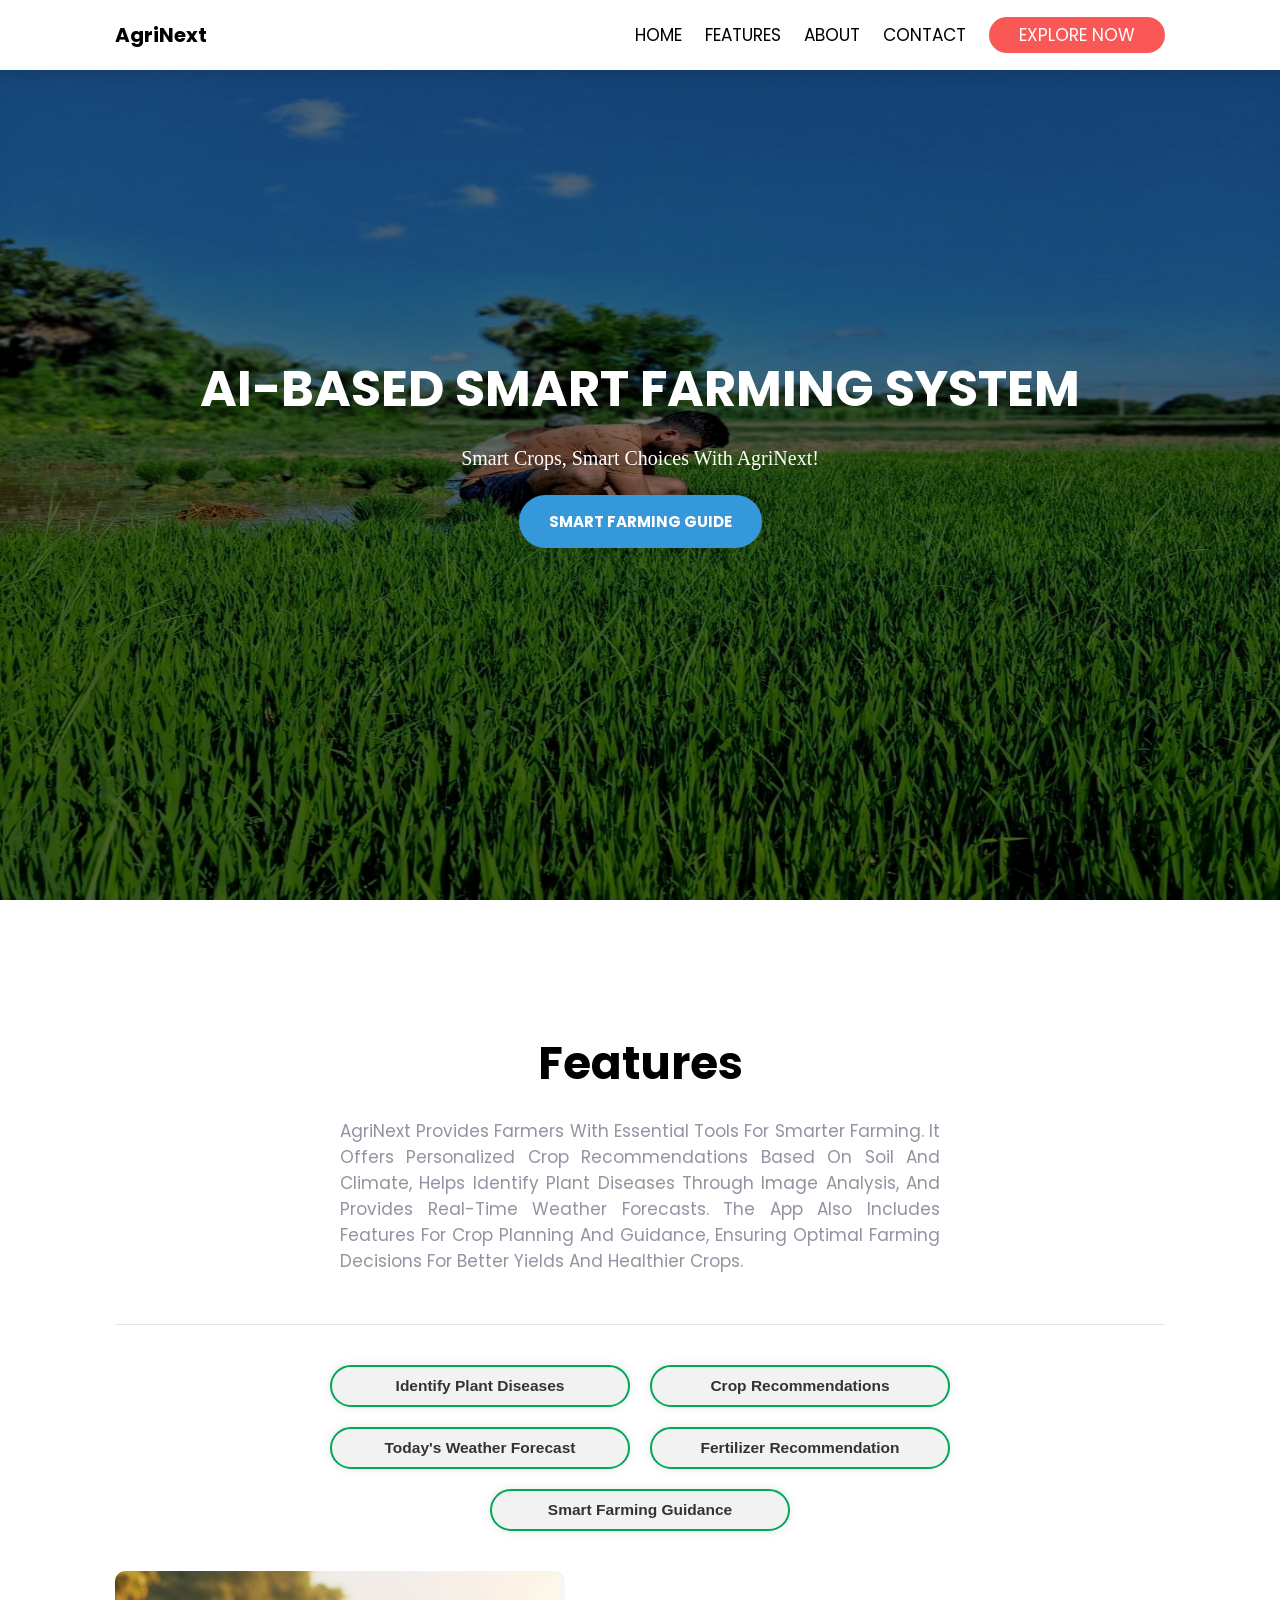
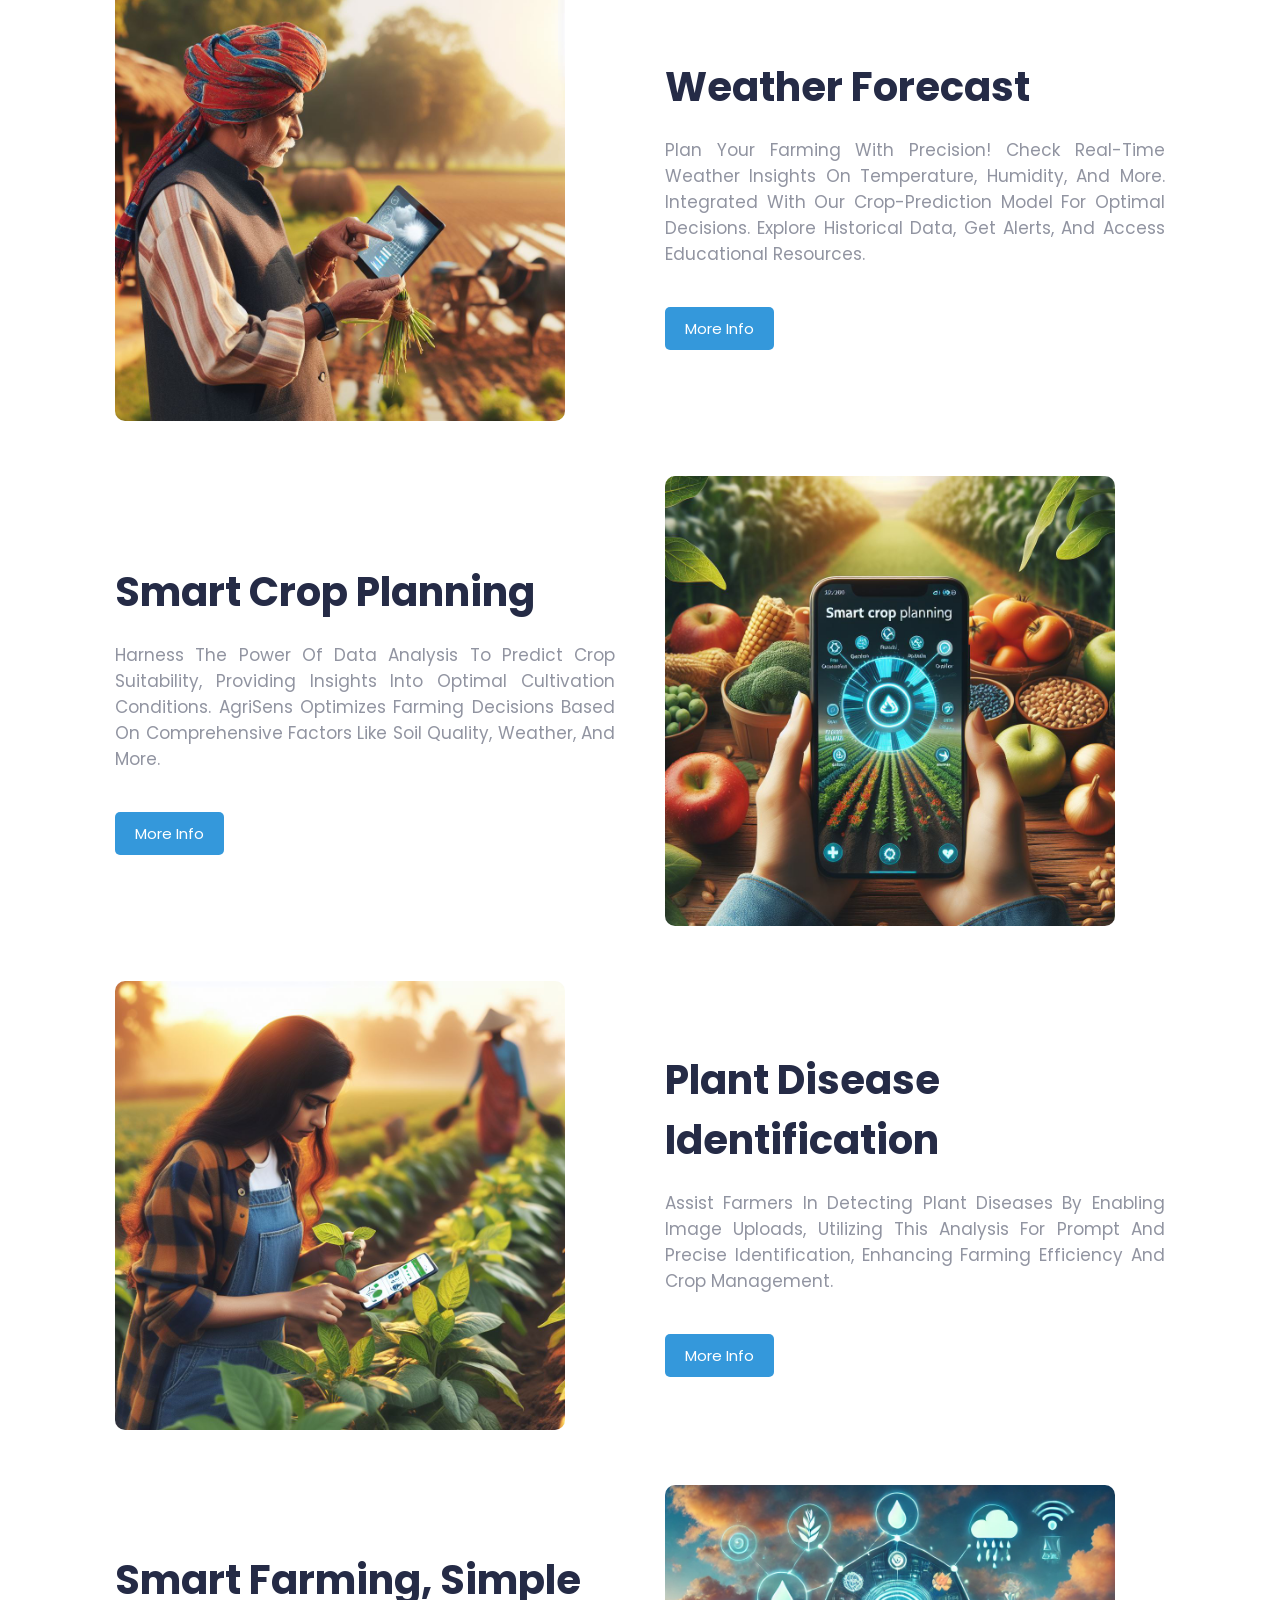
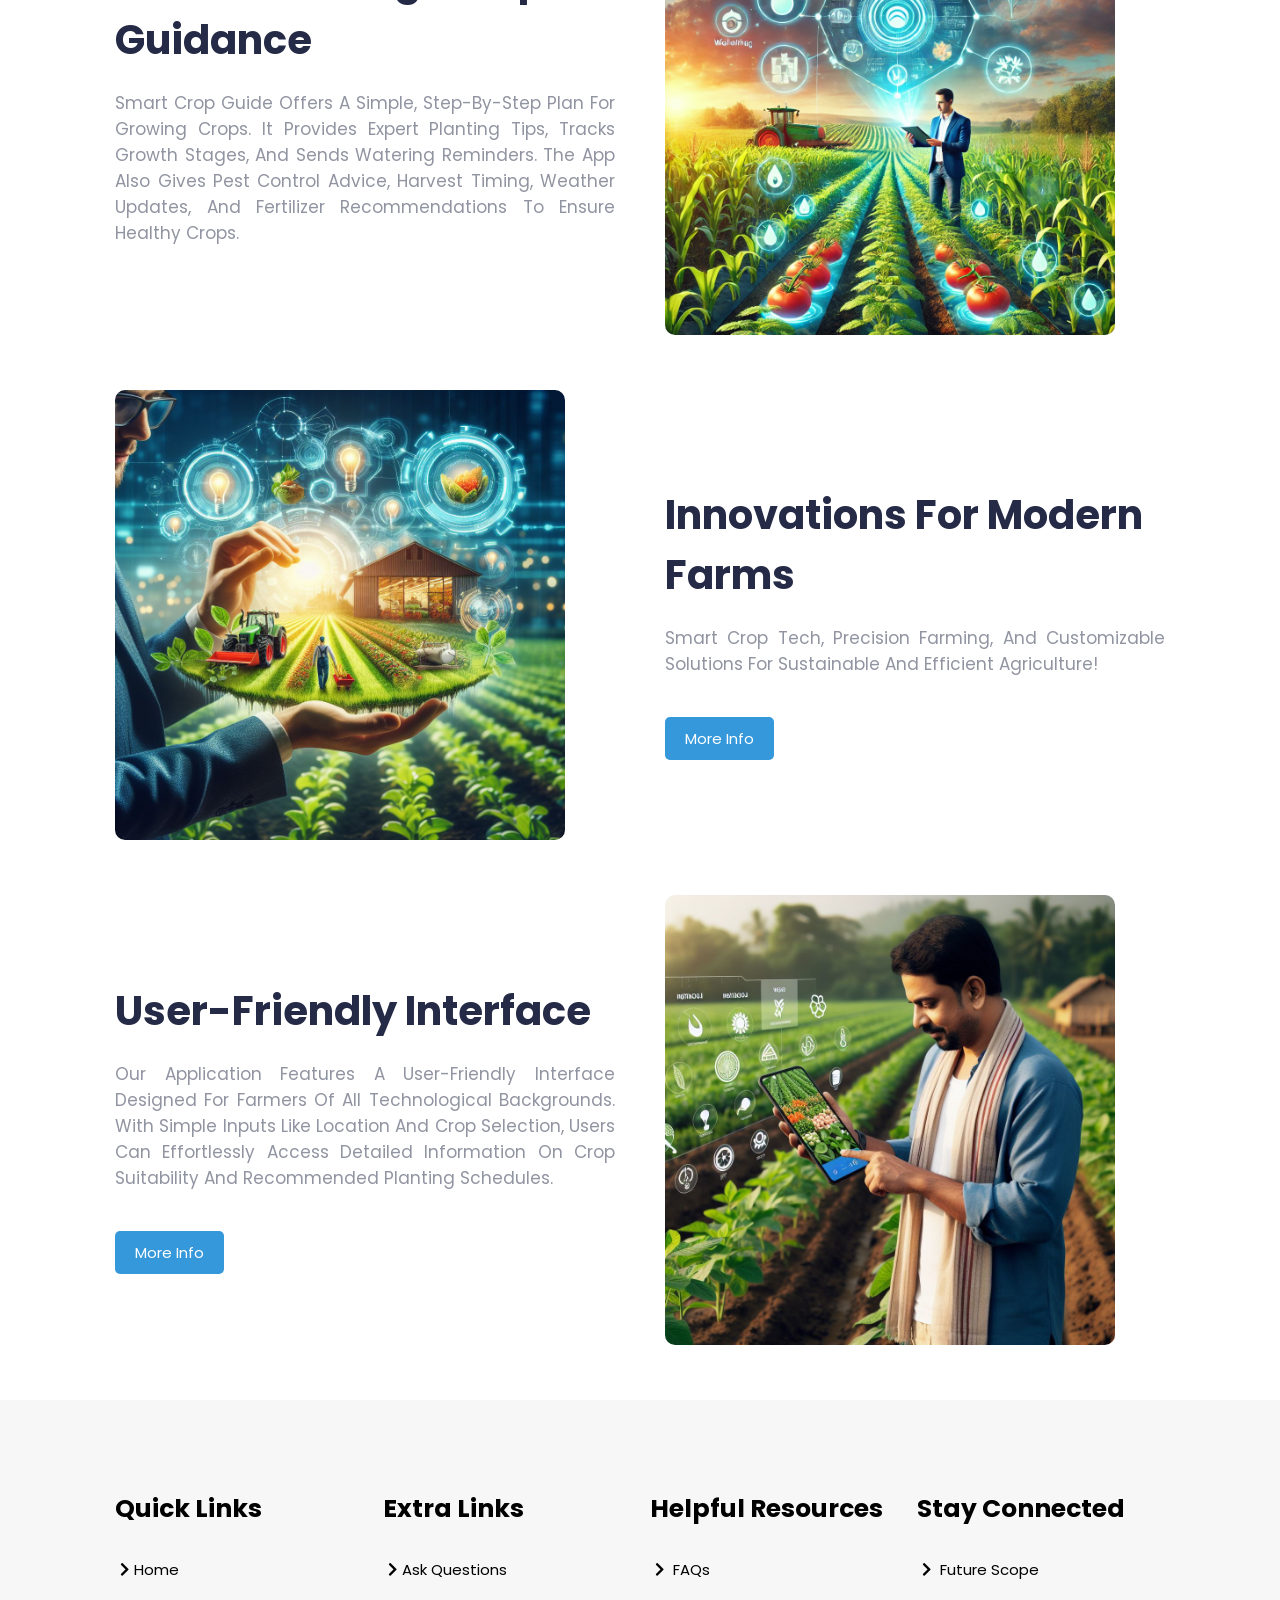
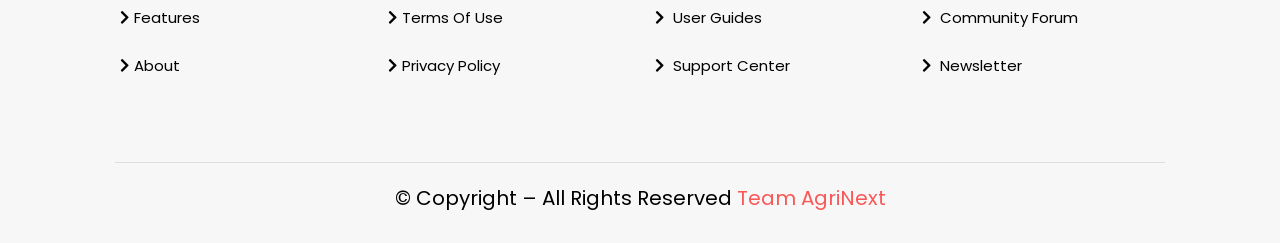
<file: AgriNext-web-app/index.html>
<!DOCTYPE html>
<html lang="en">
  <head>
    <meta charset="UTF-8" />
    <meta http-equiv="X-UA-Compatible" content="IE=edge" />
    <meta name="viewport" content="width=device-width, initial-scale=1.0" />
    <title>AgriNext</title>
    <link rel="stylesheet" href="css/style.css" />
    <link
      rel="stylesheet"
      href="https://cdnjs.cloudflare.com/ajax/libs/font-awesome/5.15.4/css/all.min.css"
    />
  </head>

  <body>
    <!-- navbar sections starts  -->
    <header class="header">
      <div class="logo">
        <h1>AgriNext</h1>
      </div>

      <nav class="navbar">
        <a href="#home">Home</a>
        <a href="#features">Features</a>
        <a href="#footer">About</a>
        <a href="#footer">Contact</a>
        <a href="explore/index.html" class="btn">EXPLORE NOW</a>
      </nav>

      <div class="fas fa-bars" id="menu-btn"></div>
    </header>
    <!-- navbar sections ends  -->

    <!-- home section stars  -->

    <section class="home" id="home">
      <div class="content">
        <h1>AI-BASED SMART FARMING SYSTEM</h1>
        <p>Smart Crops, Smart Choices with AgriNext!</p>

        <a href="guide/index.html" class="home-btn" target="_blank "
          >Smart Farming guide</a
        >
      </div>

      <div class="image">
        <img class="image" src="images/amit-front2.jpg" alt="heading-image" />
      </div>
    </section>

    <!-- home section ends -->

    <!-- features sectin starts  -->

    <section class="features" id="features">
      <div class="heading">
        <h1>Features</h1>
        <p>
          AgriNext provides farmers with essential tools for smarter farming. It
          offers personalized crop recommendations based on soil and climate,
          helps identify plant diseases through image analysis, and provides
          real-time weather forecasts. The app also includes features for crop
          planning and guidance, ensuring optimal farming decisions for better
          yields and healthier crops.
        </p>
      </div>

      <div class="button-container0">
        
        <a href="https://agrinext-plant-disease.streamlit.app/"
          class="buttonn"
          target="_blank">
          Identify Plant Diseases
        </a>
        <a href="https://agrinext-crop-recommendation.streamlit.app/"
          class="buttonn"
          target="_blank">
          Crop Recommendations
        </a>
        <a href="weather-forecast/index.html" class="buttonn"
          >Today's Weather Forecast</a
        >
        <a href="developing-phase/index.html" class="buttonn"
          >Fertilizer recommendation</a
        >
        <a href="guide/index.html" class="buttonn">Smart Farming Guidance</a>
      </div>

      <div class="row">
        <!-- 0 Tab  -->
        <div class="image">
          <img
            src="images/weather.jpg"
            alt="crop-planning"
            class="rounded-corner-image"
          />
        </div>

        <div class="content">
          <h1>weather Forecast</h1>
          <p>
            Plan Your Farming With Precision! Check Real-Time Weather Insights
            On Temperature, Humidity, And More. Integrated With Our
            Crop-Prediction Model For Optimal Decisions. Explore Historical
            Data, Get Alerts, And Access Educational Resources.
          </p>
          <a href="#" class="all-btn">more info</a>
        </div>

        <!-- 0 Tab  -->

        <!-- 1 Tab  -->

        <div class="content">
          <h1>Smart Crop Planning</h1>
          <p>
            Harness the power of data analysis to predict crop suitability,
            providing insights into optimal cultivation conditions. AgriSens
            optimizes farming decisions based on comprehensive factors like soil
            quality, weather, and more.
          </p>
          <a href="#" class="all-btn">more info</a>
        </div>

        <div class="image">
          <img
            src="images/crop-planning.jpg"
            alt="crop-planning"
            class="rounded-corner-image"
          />
        </div>

        <!-- 1 Tab  -->

        <!-- 2 Tab  -->
        <div class="image">
          <img
            src="images/desease-dect.jpeg"
            alt="Disease-Detection"
            class="rounded-corner-image"
          />
        </div>

        <div class="content">
          <h1>Plant Disease Identification</h1>
          <p>
            Assist farmers in detecting plant diseases by enabling image
            uploads, utilizing this analysis for prompt and precise
            identification, enhancing farming efficiency and crop management.
          </p>
          <a href="#" class="all-btn">more info</a>
        </div>

        <!-- 2 Tab  -->

        <!-- 3 Tab  -->

        <div class="content">
          <h1>Smart Farming, Simple Guidance</h1>
          <p>
            Smart Crop Guide offers a simple, step-by-step plan for growing
            crops. It provides expert planting tips, tracks growth stages, and
            sends watering reminders. The app also gives pest control advice,
            harvest timing, weather updates, and fertilizer recommendations to
            ensure healthy crops.
          </p>
        </div>
        <div class="image">
          <img
            src="images/farmer.jpg"
            alt="crop-planning"
            class="rounded-corner-image"
          />
        </div>

        <!-- 3 Tab  -->

        <!-- 4 Tab  -->

        <div class="image">
          <img
            src="images/modern-farm.jpg"
            alt="modern-farms"
            class="rounded-corner-image"
          />
        </div>

        <div class="content">
          <h1>Innovations for Modern Farms</h1>
          <p>
            Smart Crop Tech, Precision Farming, and Customizable Solutions for
            Sustainable and Efficient Agriculture!
          </p>
          <a href="#" class="all-btn">more info</a>
        </div>

        <!-- 4 Tab  -->

        <!-- 5 Tab  -->

        <div class="content">
          <h1>User-Friendly Interface</h1>
          <p>
            Our application features a user-friendly interface designed for
            farmers of all technological backgrounds. With simple inputs like
            location and crop selection, users can effortlessly access detailed
            information on crop suitability and recommended planting schedules.
          </p>
          <a href="#" class="all-btn">more info</a>
        </div>

        <div class="image">
          <img
            src="images/User-Friendly.jpeg"
            alt="user-friendly"
            class="rounded-corner-image"
          />
        </div>

        <!-- 5 Tab  -->
      </div>
    </section>

    <!-- features sectin ends -->

    <!-- about section starts  -->

    
       
      
    <!-- footer section starts  -->

    <section class="footer" id="footer">
      <div class="box-container">
        <div class="box">
          <h3>quick links</h3>
          <a href="#home"><i class="fas fa-chevron-right"></i>home</a>
          <a href="#features"><i class="fas fa-chevron-right"></i>features</a>
          <a href="#about"><i class="fas fa-chevron-right"></i>about</a>
        </div>

        <div class="box">
          <h3>extra links</h3>
          <a href="#"><i class="fas fa-chevron-right"></i>ask questions</a>
          <a href="#"><i class="fas fa-chevron-right"></i>terms of use</a>
          <a href="#"><i class="fas fa-chevron-right"></i>privacy policy</a>
        </div>

        <div class="box">
          <h3>Helpful Resources</h3>
          <a href="#"><i class="fas fa-chevron-right"></i> FAQs</a>
          <a href="#"><i class="fas fa-chevron-right"></i> User Guides</a>
          <a href="#"><i class="fas fa-chevron-right"></i> Support Center</a>
        </div>

        <div class="box">
          <h3>Stay Connected</h3>
          <a href="#"><i class="fas fa-chevron-right"></i> Future Scope</a>
          <a href="#"><i class="fas fa-chevron-right"></i> Community Forum</a>
          <a href="#"><i class="fas fa-chevron-right"></i> Newsletter</a>
        </div>
      </div>

      <div class="credit">
        © Copyright – All Rights Reserved
        <a target="_blank"><span>Team AgriNext</span> </a>
      </div>
    </section>

    <!-- footer section ends -->
    </chat>

    <!--Chat-bot-->

    <script src="js/main.js"></script>
  </body>
</html>
</file>
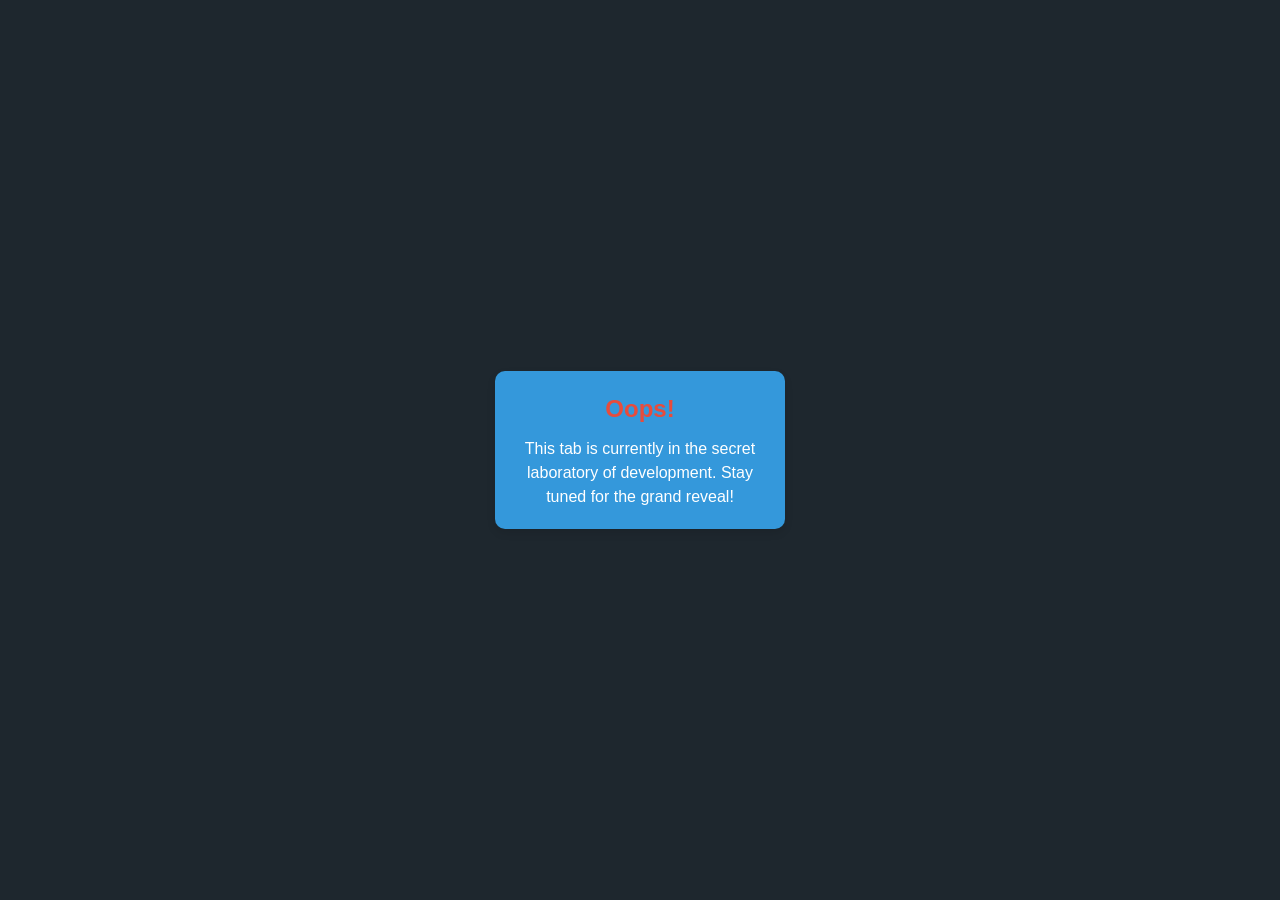
<file: AgriNext-web-app/developing-phase/index.html>
<!DOCTYPE html>
<html lang="en">
<head>
    <meta charset="UTF-8">
    <meta name="viewport" content="width=device-width, initial-scale=1.0">
    <title>Under Development Tab</title>
    <style>
        body {
            font-family: 'Roboto', sans-serif;
            margin: 0;
            padding: 0;
            display: flex;
            align-items: center;
            justify-content: center;
            height: 100vh;
            background-color: #1e272e;
            color: #ecf0f1;
        }

        .development-tab {
            background-color: #3498db;
            color: #ffffff;
            padding: 20px;
            border-radius: 10px;
            text-align: center;
            max-width: 250px;
            box-shadow: 0 4px 8px rgba(0, 0, 0, 0.1);
            animation: popUp 1s ease-in-out infinite alternate;
        }

        .development-tab .oops {
            color: #e74c3c;
            font-size: 24px;
            font-weight: bold;
            margin-bottom: 10px;
        }

        .development-tab p {
            margin: 0;
            font-size: 16px;
            line-height: 1.5;
        }

        @keyframes popUp {
            from {
                transform: scale(1);
            }
            to {
                transform: scale(1.05);
            }
        }
    </style>
</head>
<body>
    <div class="development-tab">
        <p class="oops">Oops!</p>
        <p>This tab is currently in the secret laboratory of development. Stay tuned for the grand reveal!</p>
    </div>
</body>
</html>
</file>
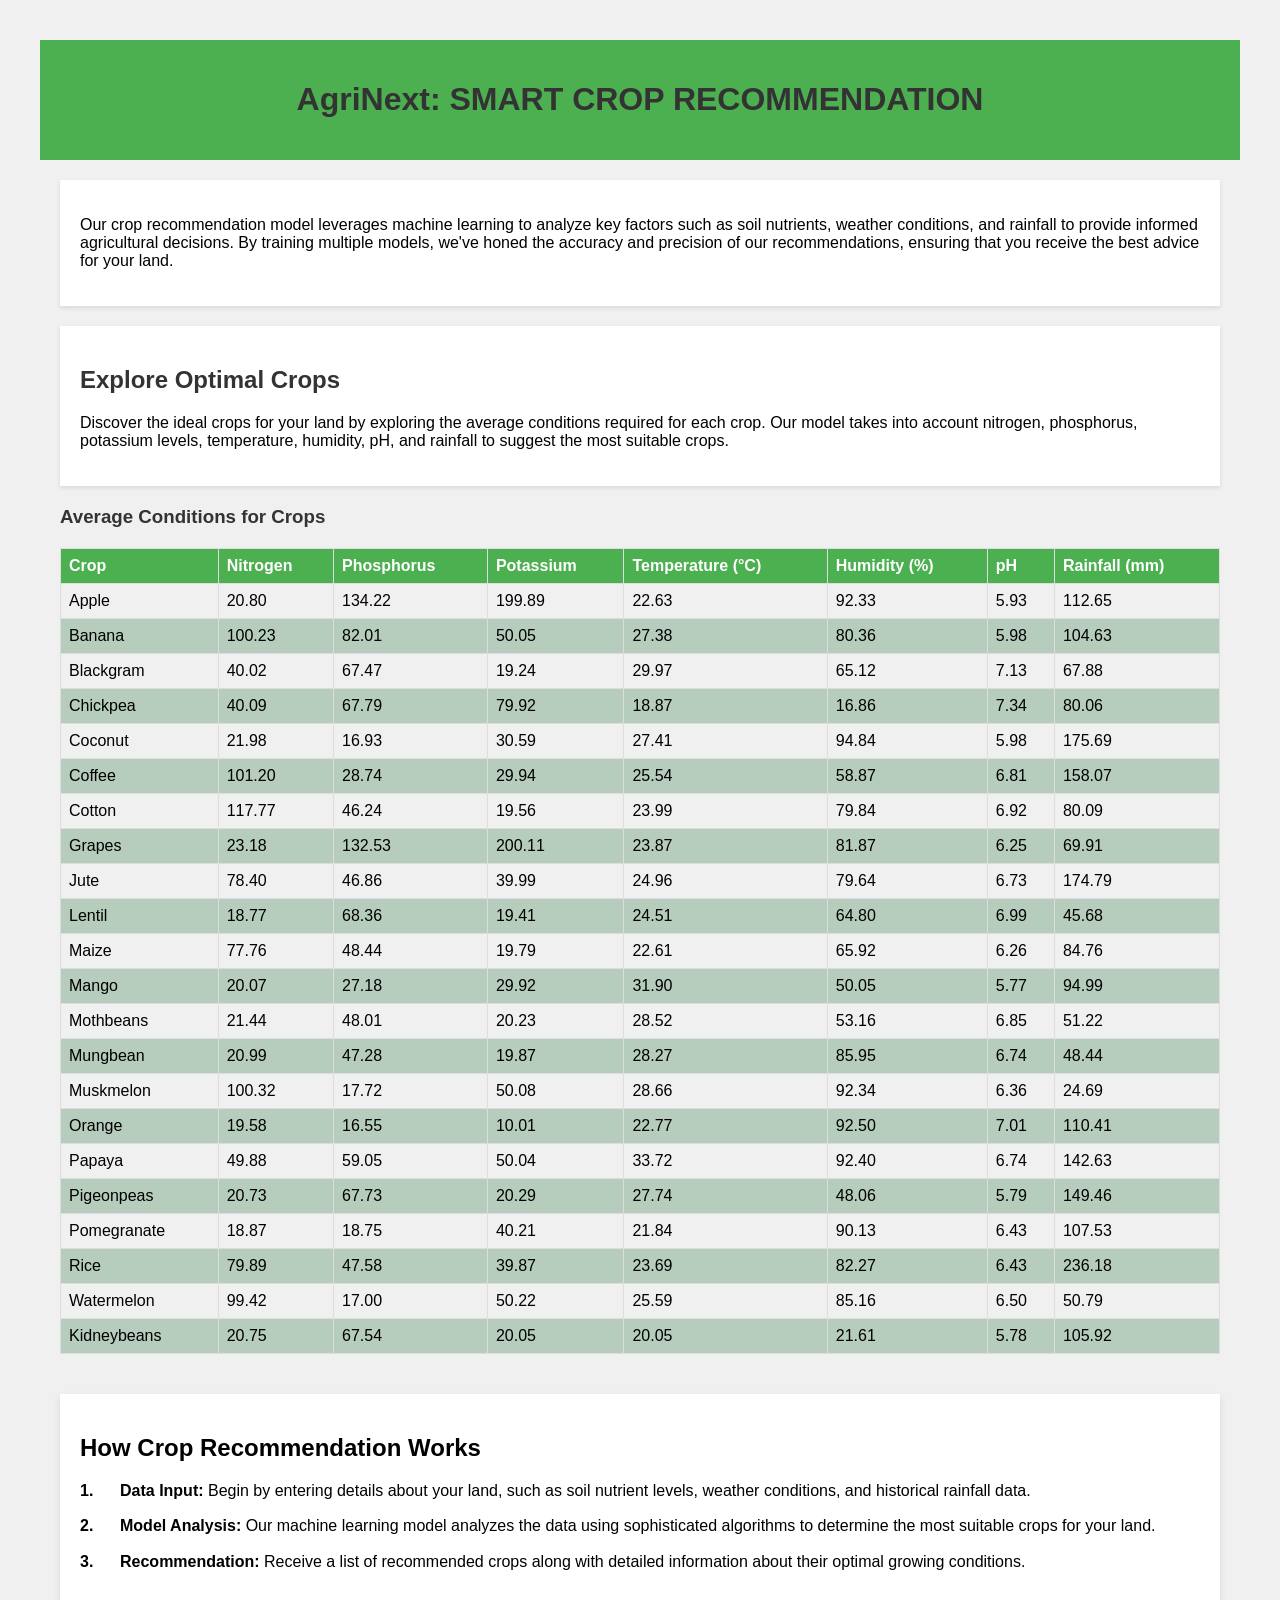
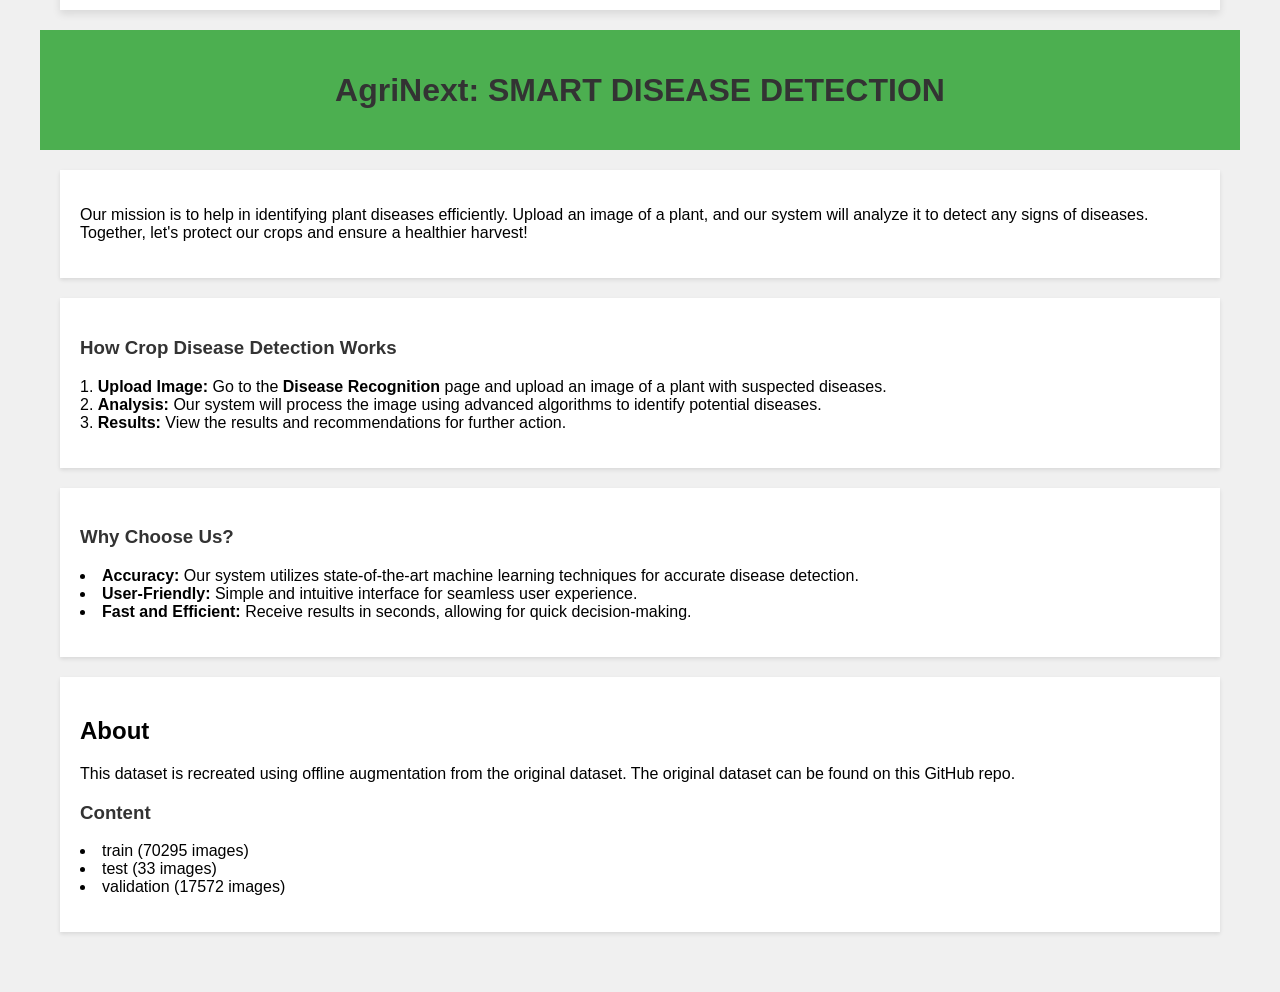
<file: AgriNext-web-app/explore/index.html>
<!DOCTYPE html>
<html lang="en">

<head>
  <meta charset="UTF-8">
  <meta name="viewport" content="width=device-width, initial-scale=1.0">
  <title>AgriNext: Smart Crop Recommendation</title>
  <link rel="stylesheet" href="index.css">
</head>

<body>
  <header>
    <h1>AgriNext: SMART CROP RECOMMENDATION</h1>
  </header>
  <main>
    <section id="model-intro">
      <p>Our crop recommendation model leverages machine learning to analyze key factors such as soil nutrients, weather
        conditions, and rainfall to provide informed agricultural decisions. By training multiple models, we've honed
        the accuracy and precision of our recommendations, ensuring that you receive the best advice for your land.</p>
    </section>
    <section id="explore-crops">
      <h2>Explore Optimal Crops</h2>
      <p>Discover the ideal crops for your land by exploring the average conditions required for each crop. Our model
        takes into account nitrogen, phosphorus, potassium levels, temperature, humidity, pH, and rainfall to suggest
        the most suitable crops.</p>
    </section>
    <section id="crops-table">
      <h3>Average Conditions for Crops</h3>
      <table id="crop-table">
        <thead>
          <tr>
            <th>Crop</th>
            <th>Nitrogen</th>
            <th>Phosphorus</th>
            <th>Potassium</th>
            <th>Temperature (°C)</th>
            <th>Humidity (%)</th>
            <th>pH</th>
            <th>Rainfall (mm)</th>
          </tr>
        </thead>
        <tbody>
          <!-- Table rows will be inserted here by JavaScript -->
        </tbody>
      </table>
    </section>
  </main>

  <section id="crop-recommendation-how-it-works">
    <h2>How Crop Recommendation Works</h2>
    <ol>
      <li><strong>Data Input:</strong> Begin by entering details about your land, such as soil nutrient levels, weather
        conditions, and historical rainfall data.</li>
      <li><strong>Model Analysis:</strong> Our machine learning model analyzes the data using sophisticated algorithms
        to determine the most suitable crops for your land.</li>
      <li><strong>Recommendation:</strong> Receive a list of recommended crops along with detailed information about
        their optimal growing conditions.</li>
    </ol>
  </section>


  <header>
    <h1>AgriNext: SMART DISEASE DETECTION</h1>
  </header>

  <section id="smart-disease-detection">
    <p>Our mission is to help in identifying plant diseases efficiently. Upload an image of a plant, and our system will
      analyze it to detect any signs of diseases. Together, let's protect our crops and ensure a healthier harvest!</p>
  </section>

  <section id="smart-disease-detection">
    <h3>How Crop Disease Detection Works</h3>
    <ol>
      <li><strong>Upload Image:</strong> Go to the <strong>Disease Recognition</strong> page and upload an image of a
        plant with suspected diseases.</li>
      <li><strong>Analysis:</strong> Our system will process the image using advanced algorithms to identify potential
        diseases.</li>
      <li><strong>Results:</strong> View the results and recommendations for further action.</li>
    </ol>
  </section>

  <section id="smart-disease-detection">
    <h3>Why Choose Us?</h3>
    <ul>
      <li><strong>Accuracy:</strong> Our system utilizes state-of-the-art machine learning techniques for accurate
        disease detection.</li>
      <li><strong>User-Friendly:</strong> Simple and intuitive interface for seamless user experience.</li>
      <li><strong>Fast and Efficient:</strong> Receive results in seconds, allowing for quick decision-making.</li>
    </ul>
  </section>


  <section id="about-project">
    <h2>About</h2>
    <p>This dataset is recreated using offline augmentation from the original dataset. The original dataset can be found
      on this GitHub repo.</p>
    <h3>Content</h3>
    <ul>
      <li>train (70295 images)</li>
      <li>test (33 images)</li>
      <li>validation (17572 images)</li>
    </ul>
  </section>



  <script src="index.js"></script>
</body>

</html>
</file>
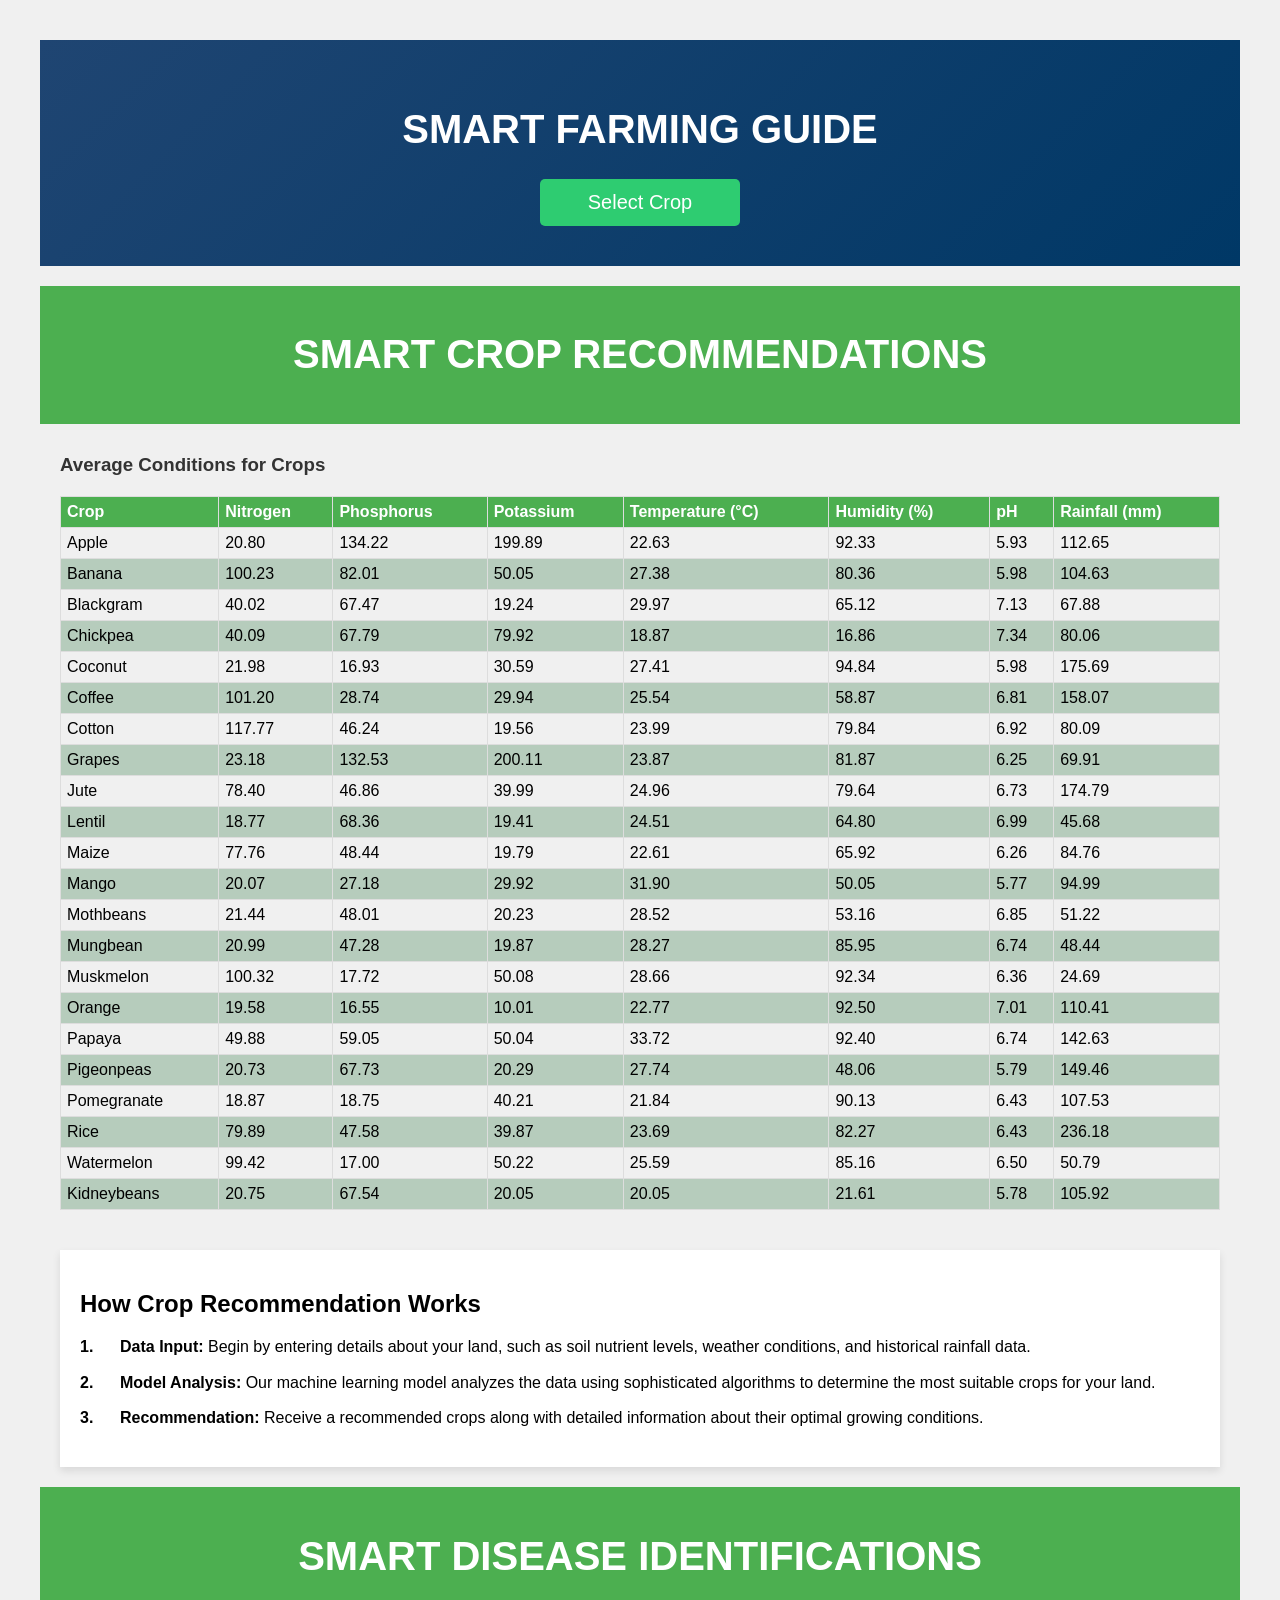
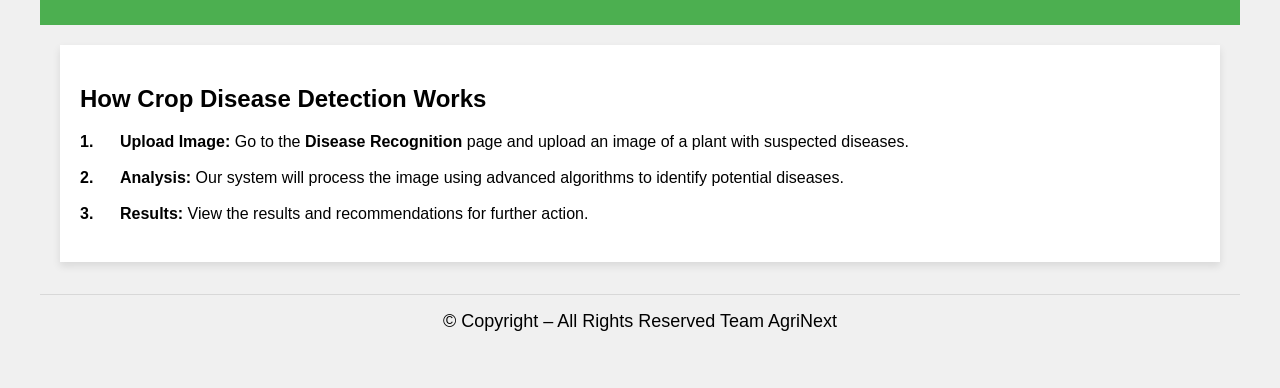
<file: AgriNext-web-app/guide/index.html>
<!DOCTYPE html>
<html lang="en">
  <head>
    <meta charset="UTF-8" />
    <meta name="viewport" content="width=device-width, initial-scale=1.0" />
    <title>Guidance</title>
    <link rel="stylesheet" href="styles.css" />
  </head>

  <body>
    <div class="container">
      <header class="hero">
        <h1>SMART FARMING GUIDE</h1>
        <div class="dropdown">
          <button class="dropbtn" onclick="toggleDropdown()">
            Select Crop
          </button>
          <div id="dropdownContent" class="dropdown-content">
            <a href="#" onclick="showCrop('apple')">Apple</a>
            <a href="#" onclick="showCrop('banana')">Banana</a>
            <a href="#" onclick="showCrop('blackgram')">Black gram</a>
            <a href="#" onclick="showCrop('chickpea')">Chickpea</a>
            <a href="#" onclick="showCrop('coffee')">Coffee</a>
            <a href="#" onclick="showCrop('coconut')">Coconut</a>
            <a href="#" onclick="showCrop('cotton')">Cotton</a>
            <a href="#" onclick="showCrop('grapes')">Grapes</a>
            <a href="#" onclick="showCrop('jute')">Jute</a>
            <a href="#" onclick="showCrop('kidneybeans')">Kidneybeans</a>
            <a href="#" onclick="showCrop('lentil')">Lentil</a>
            <a href="#" onclick="showCrop('maize')">Maize</a>
            <a href="#" onclick="showCrop('mungbean')">Mung bean</a>
            <a href="#" onclick="showCrop('mothbeans')">Moth beans</a>
            <a href="#" onclick="showCrop('muskmelon')">Muskmelon</a>
            <a href="#" onclick="showCrop('orange')">Orange</a>
            <a href="#" onclick="showCrop('papaya')">Papaya</a>
            <a href="#" onclick="showCrop('pigeonpeas')">Pigeon peas</a>
            <a href="#" onclick="showCrop('pomegranate')">Pomegranate</a>
            <a href="#" onclick="showCrop('rice')">Rice</a>
            <a href="#" onclick="showCrop('watermelon')">Watermelon</a>
            <a href="#" onclick="showCrop('mango')">Mango</a>
          </div>
        </div>
      </header>
      <div id="cropInfo" class="crop-info">
        <!-- Crop information will be displayed here -->
      </div>
    </div>

    <header>
      <h1>SMART CROP RECOMMENDATIONS</h1>
    </header>
    <main>
      <!-- <section id="model-intro">
        <p>
          Our crop recommendation model leverages machine learning to analyze
          key factors such as soil nutrients, weather conditions, and rainfall
          to provide informed agricultural decisions. By training multiple
          models, we've honed the accuracy and precision of our recommendations,
          ensuring that you receive the best advice for your land.
        </p>
      </section>
      <section id="explore-crops">
        <h2>Explore Optimal Crops</h2>
        <p>
          Discover the ideal crops for your land by exploring the average
          conditions required for each crop. Our model takes into account
          nitrogen, phosphorus, potassium levels, temperature, humidity, pH, and
          rainfall to suggest the most suitable crops.
        </p>
      </section> -->
      <section id="crops-table">
        <h3>Average Conditions for Crops</h3>
        <table id="crop-table">
          <thead>
            <tr>
              <th>Crop</th>
              <th>Nitrogen</th>
              <th>Phosphorus</th>
              <th>Potassium</th>
              <th>Temperature (°C)</th>
              <th>Humidity (%)</th>
              <th>pH</th>
              <th>Rainfall (mm)</th>
            </tr>
          </thead>
          <tbody>
            <!-- Table rows will be inserted here by JavaScript -->
          </tbody>
        </table>
      </section>
    </main>

    <section id="crop-recommendation-how-it-works">
      <h2>How Crop Recommendation Works</h2>
      <ol>
        <li>
          <strong>Data Input:</strong> Begin by entering details about your
          land, such as soil nutrient levels, weather conditions, and historical
          rainfall data.
        </li>
        <li>
          <strong>Model Analysis:</strong> Our machine learning model analyzes
          the data using sophisticated algorithms to determine the most suitable
          crops for your land.
        </li>
        <li>
          <strong>Recommendation:</strong> Receive a recommended crops
          along with detailed information about their optimal growing
          conditions.
        </li>
      </ol>
    </section>

    <header>
      <h1>SMART DISEASE IDENTIFICATIONS</h1>
    </header>

    <!-- <section id="smart-disease-detection">
      <p>
        Our mission is to help in identifying plant diseases efficiently. Upload
        an image of a plant, and our system will analyze it to detect any signs
        of diseases. Together, let's protect our crops and ensure a healthier
        harvest!
      </p>
    </section> -->

    <section id="crop-recommendation-how-it-works">
      <h2>How Crop Disease Detection Works</h2>
      <ol>
        <li>
          <strong>Upload Image:</strong> Go to the
          <strong>Disease Recognition</strong> page and upload an image of a
          plant with suspected diseases.
        </li>
        <li>
          <strong>Analysis:</strong> Our system will process the image using
          advanced algorithms to identify potential diseases.
        </li>
        <li>
          <strong>Results:</strong> View the results and recommendations for
          further action.
        </li>
      </ol>
    </section>

    <!-- <section id="about-project">
      <h2>About</h2>
      <p>
        This dataset is recreated using offline augmentation from the original
        dataset. The original dataset can be found on this GitHub repo.
      </p>
      <h3>Content</h3>
      <ul>
        <li>train (70295 images)</li>
        <li>test (33 images)</li>
        <li>validation (17572 images)</li>
      </ul>
    </section> -->

    <section class="footer">
      <p class="footer-text">© Copyright – All Rights Reserved Team AgriNext</p>
    </div>

  </section>
    <script src="script.js"></script>
  </body>
</html>
</file>
<file: AgriNext-web-app/css/style.css>
@import url("https://fonts.googleapis.com/css2?family=Poppins:wght@100;200;300;400;600;700&display=swap");

* {
  font-family: "Poppins", sans-serif;
  margin: 0;
  padding: 0;
  box-sizing: border-box;
  outline: none;
  border: none;
  text-transform: capitalize;
  transition: 0.2s ease-in-out;
  color: #000;
  text-decoration: none;
}

::selection {
  background-color: var(--Soft-Red);
  color: #ffffff;
}

::-webkit-scrollbar {
  width: 12px;
}

::-webkit-scrollbar-thumb {
  background-color: var(--Soft-Blue);
}

section {
  padding: 2rem 9%;
}

html {
  font-size: 62.5%;
  scroll-behavior: smooth;
  overflow-x: hidden;
}

.heading {
  text-align: center;
  font-size: 2rem;
  color: var(--Very-Dark-Blue);
  margin-top: 10rem;
  margin-bottom: 5rem;
}

.heading h1 {
  padding-bottom: 2rem;
}

.heading p {
  max-width: 60rem;
  margin: auto;
  color: var(--Grayish-Blue);
  font-size: 1.7rem;
}

.all-btn {
  padding: 1rem 3rem;
  font-size: 1.5rem;
  background-color: var(--Soft-Blue);
  border-radius: 0.5rem;
  color: #fff;
}

.all-btn:hover {
  background-color: transparent;
  color: var(--Soft-Blue);
  border: 2px solid var(--Soft-Blue);
  color: white;
}

:root {
  --Soft-Blue: hsl(231, 69%, 60%);
  --Soft-Red: #fa5757;
  --Grayish-Blue: hsl(229, 8%, 60%);
  --Very-Dark-Blue: hsl(229, 31%, 21%);
  --box-shadow: 0.5rem 0.5rem 0 hsl(231, 69%, 60%);
  --text-shadow: 0.4rem 0.4rem 0 rgba(0, 0, 0, 0.2);
  --border: 0.2rem solid var(--green);
}

/* navbar sections starts */
.header {
  padding: 2rem 9%;
  display: flex;
  justify-content: space-between;
  align-items: center;
  position: fixed;
  top: 0;
  right: 0%;
  left: 0;
  z-index: 10000;
  background-color: #fff;
  box-shadow: 0rem 0.5rem 1.5rem rgba(0, 0, 0, 0.1);
}

.header .logo {
  cursor: pointer;
}

.header .navbar a {
  margin-left: 2rem;
  font-size: 1.7rem;
  text-transform: uppercase;
}

.header .navbar a:hover {
  color: var(--Soft-Red);
}

.header .navbar .btn {
  padding: 0.6rem 3rem;
  background-color: var(--Soft-Red);
  color: #fff;
  border-radius: 5rem;
}

.header .navbar .btn:hover {
  color: var(--Soft-Red);
  background-color: transparent;
  border: 2px solid var(--Soft-Red);
}

#menu-btn {
  padding: 1rem 1rem;
  background-color: #eee;
  font-size: 3rem;
  color: var(--Soft-Blue);
  border-radius: 0.5rem;
  cursor: pointer;
  display: none;
}

/* Media Queries */

@media (max-width: 991px) {
  html {
    font-size: 55%;
  }

  .header {
    padding: 2rem;
  }
}

@media (max-width: 768px) {
  #menu-btn {
    display: initial;
  }

  .header .navbar {
    position: absolute;
    top: 115%;
    right: 2rem;
    box-shadow: var(--box-shadow);
    width: 33rem;
    border-radius: 2rem;
    border: 2px solid var(--Soft-Blue);
    background-color: #fff;
    transform: scale(0);
    transform-origin: top right;
  }

  .header .navbar.active {
    transform: scale(1);
  }

  .header .navbar a {
    margin: 2.5rem;
    text-align: center;
    display: block;
    font-size: 2rem;
  }
}

@media (max-width: 450px) {
  html {
    font-size: 50%;
  }
}

/* navbar sections ends */

/* home section starts  */

.home {
  position: relative;
  display: flex;
  justify-content: center;
  align-items: center;
  height: 100vh;
  /* Make the section full height of the viewport */
}

.home .content {
  text-align: center;
  z-index: 1;
  /* Place the content above the image */
  color: #fff;
  /* Change the text color as needed */
}

.home h1 {
  font-size: 6em;
  margin-bottom: 20px;
  color: #ffffff;
}

.home p {
  font-size: 2em;
  font-family: "Dancing Script", cursive;
  margin-bottom: 30px;
  color: #ffffff;
}

/* Keyframes for the blink animation */
/* @keyframes blink {
  0%,
  100% {
    transform: scale(1);
  }
  50% {
    transform: scale(1.2);
  }
} */

.home-btn {
  display: inline-block;
  padding: 10px 20px;
  text-decoration: none;
  text-transform: uppercase;
  font-size: 1.5em;
  font-weight: bold;
  background-color: #3498db;
  color: #fff;
  border-radius: 50px;
  transition: background-color 0.3s ease;
  animation: blink 1.8s infinite;
}

.home-btn:hover {
  background-color: #2980b9;
  /* Change the hover background color as needed */
}

/* Style for the image within the home section */
.home img {
  position: absolute;
  top: 0;
  left: 0;
  width: 100%;
  height: 100%;
  object-fit: fill;
  z-index: 0;
  /* Place the image behind the content */
}

/* Media Queries Home */

/* Media query for min-width: 1025px and max-width: 1280px */
@media (min-width: 1025px) and (max-width: 1280px) {
  .home h1 {
    font-size: 5em;
  }

  .home p {
    font-size: 2em;
    margin-bottom: 25px;
  }

  .home-btn {
    padding: 15px 30px;
    font-size: 1.5em;
  }

  .home img {
    object-fit: fill;
  }

  .features .row .image img {
    width: 100%;
  }

  .rounded-corner-image {
    border-radius: 10px;
    /* Adjust the level of curvature for this screen size range */
  }

  .about .box img {
    border-radius: 8px;
    /* Adjust border-radius for about section images */
  }

  .footer .box img {
    border-radius: 8px;
    /* Adjust border-radius for footer section images */
  }
}

/* Media query for min-width: 768px and max-width: 1024px */
@media (min-width: 768px) and (max-width: 1024px) {
  .home h1 {
    font-size: 4em;
  }

  .home p {
    font-size: 1.8em;
    margin-bottom: 20px;
  }

  .home-btn {
    padding: 12px 25px;
    font-size: 1.4em;
  }

  .home img {
    object-fit: fill;
  }

  .features .row .image img {
    width: 100%;
  }

  .rounded-corner-image {
    border-radius: 8px;
    /* Adjust the level of curvature for this screen size range */
  }

  .about .box img {
    border-radius: 6px;
    /* Adjust border-radius for about section images */
  }

  .footer .box img {
    border-radius: 6px;
    /* Adjust border-radius for footer section images */
  }
}

/* Media query for min-width: 768px, max-width: 1024px, and landscape orientation */
@media (min-width: 768px) and (max-width: 1024px) and (orientation: landscape) {
  .home h1 {
    font-size: 3.5em;
  }

  .home p {
    font-size: 1.6em;
    margin-bottom: 20px;
  }

  .home-btn {
    padding: 12px 25px;
    font-size: 1.3em;
  }

  .home img {
    object-fit: fill;
  }

  .features .row .image img {
    width: 100%;
  }

  .rounded-corner-image {
    border-radius: 8px;
    /* Adjust the level of curvature for this screen size range and orientation */
  }

  .about .box img {
    border-radius: 6px;
    /* Adjust border-radius for about section images */
  }

  .footer .box img {
    border-radius: 6px;
    /* Adjust border-radius for footer section images */
  }
}

/* Media query for min-width: 481px and max-width: 767px */
@media (min-width: 481px) and (max-width: 767px) {
  .home h1 {
    font-size: 3.5em;
  }

  .home p {
    font-size: 1.6em;
    margin-bottom: 20px;
  }

  .home-btn {
    padding: 12px 25px;
    font-size: 1.3em;
  }

  .home img {
    object-fit: fill;
  }

  .features .row .image img {
    width: 100%;
  }

  .rounded-corner-image {
    border-radius: 8px;
    /* Adjust the level of curvature for this screen size range */
  }

  .about .box img {
    border-radius: 6px;
    /* Adjust border-radius for about section images */
  }

  .footer .box img {
    border-radius: 6px;
    /* Adjust border-radius for footer section images */
  }
}

/* Media query for min-width: 320px and max-width: 480px */
@media (min-width: 320px) and (max-width: 480px) {
  .home h1 {
    font-size: 3em;
  }

  .home p {
    font-size: 1.5em;
    margin-bottom: 15px;
  }

  .home-btn {
    padding: 10px 20px;
    font-size: 1.2em;
  }

  .home img {
    object-fit: fill;
  }

  .features .row .image img {
    width: 100%;
  }

  .rounded-corner-image {
    border-radius: 6px;
    /* Adjust the level of curvature for this screen size range */
  }

  .about .box img {
    border-radius: 4px;
    /* Adjust border-radius for about section images */
  }

  .footer .box img {
    border-radius: 4px;
    /* Adjust border-radius for footer section images */
  }
}

/* Media Queries ends */

/* home section ends */

/* features section starts  */

.features .heading {
  text-align: center;
  padding: 1rem 0;
  padding-bottom: 3rem;
  margin-bottom: 3rem;
  border-bottom: 0.1rem solid rgba(0, 0, 0, 0.1);
  font-size: 3rem;
  color: var(--Very-Dark-Blue);
}

.features .row {
  display: flex;
  align-items: center;
  flex-wrap: wrap;
  gap: 5rem;
  margin: 3rem 0;
}

.features .row .image {
  flex: 1 1 45rem;
}

.features .row .image img {
  width: 90%;
}

.rounded-corner-image {
  border-radius: 10px;
  /* Adjust the value to change the level of curvature */
  overflow: hidden;
  /* Ensures the corners are actually rounded */
}

.features .heading p {
  text-align: justify;
  margin-bottom: 20px;
}

.features .row .content {
  flex: 1 1 45rem;
}

.features .row .content h1 {
  font-size: 4rem;
  padding: 1rem 0;
  color: var(--Very-Dark-Blue);
}

.features .row .content p {
  text-align: justify;
  font-size: 1.7rem;
  padding: 1rem 0;
  color: var(--Grayish-Blue);
  padding-bottom: 4rem;
}

/*Button-0 container start*/
.button-container0 {
  display: flex;
  flex-wrap: wrap;
  justify-content: center;
  margin: 10px;
  margin-left: 200px;
  margin-right: 200px;
}

.buttonn {
  padding: 10px 20px;
  margin: 10px;
  border: 2px solid #00a859;
  border-radius: 50px;
  background-color: #f2f2f2;
  color: #333;
  text-decoration: none;
  box-shadow: 0px 0px 10px rgba(0, 0, 0, 0.1);
  transition: background-color 0.3s ease, color 0.3s ease;
  font-family: "Arial", sans-serif;
  font-size: 15.5px;
  font-weight: bold;
  text-align: center;
  cursor: pointer;
  width: 300px;
}

.buttonn:hover {
  background-color: #00a859;
  color: white;
}

.active {
  background-color: #00a859;
  color: white;
}

@media (min-width: 481px) and (max-width: 767px) {
  .button-container0 {
    display: flex;
    flex-wrap: wrap;
    justify-content: center;
    margin: 20px;
  }

  .buttonn {
    padding: 10px 20px;
  }
}

@media (min-width: 320px) and (max-width: 480px) {
  .button-container0 {
    display: flex;
    flex-wrap: wrap;
    justify-content: center;
    margin: 20px;
  }

  .buttonn {
    padding: 10px 20px;
  }
}

/*Button-0 container end*/

/* features section ends */

/* about section starts  */

.about .box-container {
  display: grid;
  gap: 2rem;
  grid-template-columns: repeat(6, 1fr);
  /* Fixed to 6 columns */
  /* grid-template-columns: repeat(auto-fit, minmax(20rem, 1fr)); */
  padding-top: 5rem;
  padding-bottom: 5rem;
}

@media (min-width: 481px) and (max-width: 767px) {
  .about .box-container {
    grid-template-columns: repeat(auto-fit, minmax(20rem, 1fr));
  }
}

@media (min-width: 320px) and (max-width: 480px) {
  .about .box-container {
    grid-template-columns: repeat(auto-fit, minmax(20rem, 1fr));
  }
}

.about .box {
  border: 2px black solid;
  box-shadow: black 0px 5px 15px;
  border-radius: 0.5rem;
  text-align: center;
  padding: 2.5rem;
}

.about .box:hover {
  border: 2px black solid;
  box-shadow: none;
}

.about .box h3 {
  font-size: 2rem;
  padding: 0.2rem 0;
  color: black;
}

.about .box p {
  font-size: 1.7rem;
  padding-bottom: 2.5rem;
  color: black;
}

/* Style for the member image */
.box img {
  width: 100%;
  height: auto;
  border-radius: 8px;
  /* Adds a slight border-radius to the image */
  box-shadow: 0 4px 8px rgba(0, 0, 0, 0.1);
  /* Adds a subtle box shadow */
  object-fit: cover;
}

.box img:hover {
  transform: scale(1.05);
  /* Increases the size of the image on hover */
  transition: transform 0.3s ease;
  cursor: pointer;
  box-shadow: 0 8px 16px rgba(0, 0, 0, 0.2);
  /* Adds a darker box shadow on hover */
}

/* styles for member details and button */
.box h3,
.box p {
  margin: 10px 0;
}

.all-btn {
  display: inline-block;
  padding: 10px 20px;
  text-decoration: none;
  background-color: #3498db;
  color: #fff;
  border-radius: 5px;
  transition: background-color 0.3s ease;
}

.all-btn:hover {
  background-color: #2980b9;
  /* Change the hover background color */
}

/* Style for the social media icons */
.box a {
  display: inline-block;
  margin: 5px;
}

/* Style for Instagram icon */
.box a i.fa-instagram {
  font-size: 24px;
  color: #405de6;
}

/* Style for Instagram icon on hover */
.box a i.fa-instagram:hover {
  background-color: #405de6;
  border-radius: 50%;
  padding: 5px;
  color: var(--Soft-Blue);
  border: 2px solid var(--Soft-Blue);
  color: rgb(255, 255, 255);
}

/* Style for LinkedIn icon */
.box a i.fa-linkedin {
  font-size: 24px;
  color: #0077b5;
}

/* Style for LinkedIn icon on hover */
.box a i.fa-linkedin:hover {
  background-color: #0077b5;
  border-radius: 50%;
  padding: 5px;
  color: var(--Soft-Blue);
  border: 2px solid var(--Soft-Blue);
  color: rgb(255, 255, 255);
}

/* Style for GitHub icon */
.box a i.fa-github {
  font-size: 24px;
  color: #333;
}

/* Style for GitHub icon on hover */
.box a i.fa-github:hover {
  background-color: #333;
  border-radius: 50%;
  padding: 5px;
  color: var(--Soft-Blue);
  border: 2px solid var(--Soft-Blue);
  color: rgb(255, 255, 255);
}

/* styles for member image ends */

/* about section ends */

/* footer section starts */

.footer {
  background-color: #f7f7f7;
}

.footer .box-container {
  display: grid;
  grid-template-columns: repeat(auto-fit, minmax(22rem, 1fr));
  gap: 2rem;
  padding-top: 5rem;
  padding-bottom: 5rem;
}

.footer .box-container .box h3 {
  font-size: 2.5rem;
  color: var(--black);
  padding: 1rem 0;
}

.footer .box-container .box a {
  display: block;
  font-size: 1.5rem;
  color: var(--light-color);
  padding: 1rem 0;
}

.footer .box-container .box a i {
  padding-right: 0.5rem;
  color: var(--green);
}

.footer .box-container .box a:hover i {
  padding-right: 1rem;
}

.footer .credit {
  padding: 1rem;
  padding-top: 2rem;
  margin-top: 2rem;
  text-align: center;
  font-size: 2rem;
  font-weight: normal;
  color: #000;
  border-top: 0.1rem solid rgba(0, 0, 0, 0.1);
}

.footer .credit span {
  color: var(--Soft-Red);
  cursor: pointer;
}

/* footer section ends */
</file>
<file: AgriNext-web-app/explore/index.css>
body,
html {
  margin: 10px;
  border: 10px;
  padding: 10px;
  font-family: "Segoe UI", Tahoma, Geneva, Verdana, sans-serif;
  background-color: #f0f0f0;
}

header {
  background-color: #4caf50;
  color: white;
  padding: 20px;
  text-align: center;
}

main {
  padding: 20px;
}

h1,
h2,
h3 {
  color: #333;
}

#model-intro,
#explore-crops {
  background-color: white;
  margin-bottom: 20px;
  padding: 20px;
  box-shadow: 0 2px 4px rgba(0, 0, 0, 0.1);
}

table {
  width: 100%;
  border-collapse: collapse;
  margin-top: 20px;
}

th,
td {
  border: 1px solid #ddd;
  text-align: left;
  padding: 8px;
}

th {
  background-color: #4caf50;
  color: white;
}

tr:nth-child(even) {
  background-color: #b6ccbc;
}

#crop-recommendation-how-it-works {
  background-color: #fff;
  margin-top: 20px;
  margin-bottom: 20px;
  margin-left: 20px;
  margin-right: 20px;
  padding: 20px;
  box-shadow: 0 4px 8px rgba(0, 0, 0, 0.1);
}

#crop-recommendation-how-it-works h2 {
  color: #000000;
  margin-bottom: 16px;
}

#crop-recommendation-how-it-works ol {
  counter-reset: list-counter;
  list-style: none;
  padding-left: 0;
}

#crop-recommendation-how-it-works ol li {
  counter-increment: list-counter;
  padding-left: 40px;
  position: relative;
  margin-bottom: 10px;
  line-height: 1.6;
}

#crop-recommendation-how-it-works ol li::before {
  content: counter(list-counter) ".";
  position: absolute;
  left: 0;
  top: 0;
  font-weight: bold;
  color: #000000;
}

#smart-disease-detection,
#about-project {
  background-color: white;
  margin-top: 20px;
  margin-bottom: 20px;
  margin-left: 20px;
  margin-right: 20px;
  padding: 20px;
  box-shadow: 0 2px 4px rgba(0, 0, 0, 0.1);
}

#smart-disease-detection h2,
#about-project h2 {
  color: #000000;
}

#smart-disease-detection ol,
#smart-disease-detection ul,
#about-project ul {
  list-style-position: inside;
  padding-left: 0;
}

/* Base styles - already provided above, apply for all devices */

/* Mobile-specific styles */
@media screen and (max-width: 768px) {
  /* Base styles - apply for all devices */
  body,
  html {
    margin: 0;
    padding: 0;
    font-family: "Segoe UI", Tahoma, Geneva, Verdana, sans-serif;
    background-color: #f0f0f0;
  }

  header {
    background-color: #4caf50;
    color: white;
    padding: 20px;
    text-align: center;
  }

  main {
    padding: 15px;
  }

  h1,
  h2,
  h3 {
    color: #333;
  }

  section {
    background-color: white;
    margin: 10px;
    padding: 20px;
    box-shadow: 0 2px 4px rgba(0, 0, 0, 0.1);
  }

  table {
    width: 100%;
    border-collapse: collapse;
    margin-top: 20px;
  }

  th,
  td {
    border: 1px solid #ddd;
    text-align: left;
    padding: 8px;
  }

  th {
    background-color: #4caf50;
    color: white;
  }

  tr:nth-child(even) {
    background-color: #b6ccbc;
  }

  button {
    background-color: #4caf50;
    color: white;
    border: none;
    padding: 10px 20px;
    border-radius: 5px;
    cursor: pointer;
    font-size: 16px;
    margin-top: 20px;
  }

  button:hover {
    background-color: #45a049;
  }

  /* Mobile-specific styles */
  @media screen and (max-width: 768px) {
    header,
    main,
    section,
    button {
      padding: 10px;
    }

    h1,
    h2,
    h3 {
      font-size: 20px; /* Adjust heading sizes for better readability */
    }
    /* Base styles for table - apply for all devices */
    table {
      width: 100%;
      border-collapse: collapse;
      margin-top: 20px;
    }

    th,
    td {
      border: 1px solid #ddd;
      text-align: left;
      padding: 8px;
    }

    th {
      background-color: #4caf50;
      color: white;
    }

    tr:nth-child(even) {
      background-color: #f2f2f2;
    }

    /* Mobile-specific styles */
    @media screen and (max-width: 768px) {
      table {
        display: block;
        overflow-x: auto; /* Allows table to scroll horizontally on small screens */
      }

      th,
      td {
        padding: 10px 5px; /* Reduces padding to fit content on smaller screens */
        font-size: 14px; /* Smaller font size for better readability */
      }

      th {
        font-size: 16px; /* Slightly larger font size for headers for emphasis */
      }
    }

    th,
    td {
      padding: 6px; /* Smaller padding for table cells */
    }

    button {
      padding: 8px 16px; /* Smaller padding for buttons */
      font-size: 14px; /* Smaller font size for button text */
    }
  }
}
</file>
<file: AgriNext-web-app/guide/styles.css>
body,
html {
  margin: 10px;
  border: 10px;
  padding: 10px;
  font-family: "Segoe UI", Tahoma, Geneva, Verdana, sans-serif;
  background-color: #f0f0f0;
}

header {
  background-color: #4caf50;
  color: white;
  padding: 20px;
  text-align: center;
}



@media (min-width: 481px) and (max-width: 767px) {
  header h1 {
    font-size: 1.2rem;
  }

}

@media (min-width: 320px) and (max-width: 480px) {
  header h1 {
    font-size: 1.2rem;
  }

}



main {
  padding: 20px;
}

h1,
h2,
h3 {
  color: #333;
}

#model-intro,
#explore-crops {
  background-color: white;
  margin-bottom: 20px;
  padding: 20px;
  box-shadow: 0 2px 4px rgba(0, 0, 0, 0.1);
}

table {
  width: 100%;
  border-collapse: collapse;
  margin-top: 20px;
}

th,
td {
  border: 1px solid #ddd;
  text-align: left;
  padding: 8px;
}

th {
  background-color: #4caf50;
  color: white;
}

tr:nth-child(even) {
  background-color: #b6ccbc;
}

#crop-recommendation-how-it-works {
  background-color: #fff;
  margin-top: 20px;
  margin-bottom: 20px;
  margin-left: 20px;
  margin-right: 20px;
  padding: 20px;
  box-shadow: 0 4px 8px rgba(0, 0, 0, 0.1);
}

#crop-recommendation-how-it-works h2 {
  color: #000000;
  margin-bottom: 16px;
}

#crop-recommendation-how-it-works ol {
  counter-reset: list-counter;
  list-style: none;
  padding-left: 0;
}

#crop-recommendation-how-it-works ol li {
  counter-increment: list-counter;
  padding-left: 40px;
  position: relative;
  margin-bottom: 10px;
  line-height: 1.6;
}

#crop-recommendation-how-it-works ol li::before {
  content: counter(list-counter) ".";
  position: absolute;
  left: 0;
  top: 0;
  font-weight: bold;
  color: #000000;
}

#smart-disease-detection,
#about-project {
  background-color: white;
  margin-top: 20px;
  margin-bottom: 20px;
  margin-left: 20px;
  margin-right: 20px;
  padding: 20px;
  box-shadow: 0 2px 4px rgba(0, 0, 0, 0.1);
}


#smart-disease-detection ol li {
  counter-increment: list-counter;
  margin-bottom: 10px;
}

#smart-disease-detection h2,
#about-project h2 {
  color: #000000;
}

#smart-disease-detection ol,
#smart-disease-detection ul,
#about-project ul {
  list-style-position: inside;
  padding-left: 0;
}

/* Base styles - already provided above, apply for all devices */

/* Mobile-specific styles */
@media screen and (max-width: 768px) {

  /* Base styles - apply for all devices */
  body,
  html {
    margin: 0;
    padding: 0;
    font-family: "Segoe UI", Tahoma, Geneva, Verdana, sans-serif;
    background-color: #f0f0f0;
  }

  header {
    background-color: #4caf50;
    color: white;
    padding: 20px;
    text-align: center;
  }

  main {
    padding: 15px;
  }

  h1,
  h2,
  h3 {
    color: #333;
  }

  section {
    background-color: white;
    margin: 10px;
    padding: 20px;
    box-shadow: 0 2px 4px rgba(0, 0, 0, 0.1);
  }

  table {
    width: 100%;
    border-collapse: collapse;
    margin-top: 20px;
  }

  th,
  td {
    border: 1px solid #ddd;
    text-align: left;
    padding: 8px;
  }

  th {
    background-color: #4caf50;
    color: white;
  }

  tr:nth-child(even) {
    background-color: #b6ccbc;
  }

  button {
    background-color: #4caf50;
    color: white;
    border: none;
    padding: 10px 20px;
    border-radius: 5px;
    cursor: pointer;
    font-size: 16px;
    margin-top: 20px;
  }

  button:hover {
    background-color: #45a049;
  }
}

/* Mobile-specific styles */
@media screen and (max-width: 768px) {

  header,
  main,
  section,
  button {
    padding: 10px;
  }

  h1,
  h2,
  h3 {
    font-size: 20px;
    /* Adjust heading sizes for better readability */
  }

  /* Base styles for table - apply for all devices */
  table {
    width: 100%;
    border-collapse: collapse;
    margin-top: 20px;
  }

  th,
  td {
    border: 1px solid #ddd;
    text-align: left;
    padding: 8px;
  }

  th {
    background-color: #4caf50;
    color: white;
  }

  tr:nth-child(even) {
    background-color: #f2f2f2;
  }
}

/* Mobile-specific styles */
@media screen and (max-width: 768px) {
  table {
    display: block;
    overflow-x: auto;
    /* Allows table to scroll horizontally on small screens */
  }

  th,
  td {
    padding: 10px 5px;
    /* Reduces padding to fit content on smaller screens */
    font-size: 14px;
    /* Smaller font size for better readability */
  }

  th {
    font-size: 16px;
    /* Slightly larger font size for headers for emphasis */
  }
}

th,
td {
  padding: 6px;
  /* Smaller padding for table cells */
}

button {
  padding: 8px 16px;
  /* Smaller padding for buttons */
  font-size: 14px;
  /* Smaller font size for button text */
}
























.hero {
  text-align: center;
  background: linear-gradient(135deg, #1f4572, #003866);
  padding: 40px;
  /* border-radius: 8px; */
  margin-bottom: 20px;
}

h1 {
  font-size: 2.5rem;
  color: white;
}


@media (min-width: 481px) and (max-width: 767px) {
  .hero h1 {
    font-size: 1.2rem;
  }

}

@media (min-width: 320px) and (max-width: 480px) {
  .hero h1 {
    font-size: 1.2rem;
  }

}

h3 {
  margin: 10px 0;
}

p {
  margin-bottom: 20px;
}


.dropdown {
  position: relative;
  display: inline-block;
}

.dropbtn {
  background-color: #2ecc71;
  color: white;
  padding: 12px 20px;
  font-size: 20px;
  border: none;
  border-radius: 5px;
  width: 200px;
  cursor: pointer;
  transition: background-color 0.3s, transform 0.2s;
}

.dropbtn:hover {
  background-color: #27ae60;
  transform: translateY(-2px);
}

.dropdown-content {
  display: none;
  position: absolute;
  background-color: #fff;
  width: 200px;
  box-shadow: 0 2px 8px rgba(0, 0, 0, 0.2);
  z-index: 1;
  border-radius: 5px;
  opacity: 0;
  /* For transition effect */
  transition: opacity 0.3s ease;
}

.dropdown:hover .dropdown-content {
  display: block;
  opacity: 1;
  /* Fade-in effect */
}

.dropdown-content a {
  color: black;
  padding: 12px 16px;
  text-decoration: none;
  display: block;
  transition: background-color 0.3s, padding 0.3s;
}

.dropdown-content a:hover {
  background-color: #f1f1f1;
  padding-left: 20px;
  /* Subtle effect on hover */
}

@media (max-width: 600px) {
  .dropbtn {
    font-size: 18px;
    /* Responsive font size */
    padding: 10px 15px;
  }

  .dropdown-content {
    min-width: 150px;
    /* Adjust for smaller screens */
  }
}


.show {
  display: block;
}

.gallery {
  display: grid;
  grid-template-columns: repeat(auto-fill, minmax(300px, 1fr));
  gap: 20px;
}

.gallery-item {
  background: white;
  border-radius: 8px;
  box-shadow: 0 2px 10px rgba(0, 0, 0, 0.1);
  text-align: center;
  overflow: hidden;
  transition: transform 0.3s;
}

.gallery-item:hover {
  transform: scale(1.05);
}

.gallery-item img {
  width: 100%;
  height: auto;
}

.crop-info {
  padding: 20px;
  background: white;
  /* border-radius: 8px; */
  box-shadow: 0 2px 10px rgba(0, 0, 0, 0.1);
  display: none;
  /* Hidden by default */
  margin-top: 20px;
}



.footer {
  padding: 1rem;
  padding-top: 1rem;
  margin-top: 2rem;
  text-align: center;
  font-size: 2rem;
  font-weight: normal;
  color: #000;
  border-top: 0.1rem solid rgba(0, 0, 0, 0.1);
}

.footer-text {
  color: #000000;
  font-size: 18px;
  margin: 0;
}

@media (min-width: 481px) and (max-width: 767px) {
  .footer-text {
    font-size: 12px;
  }
}

@media (min-width: 320px) and (max-width: 480px) {
  .footer-text {
    font-size: 12px;
  }
}
</file>
